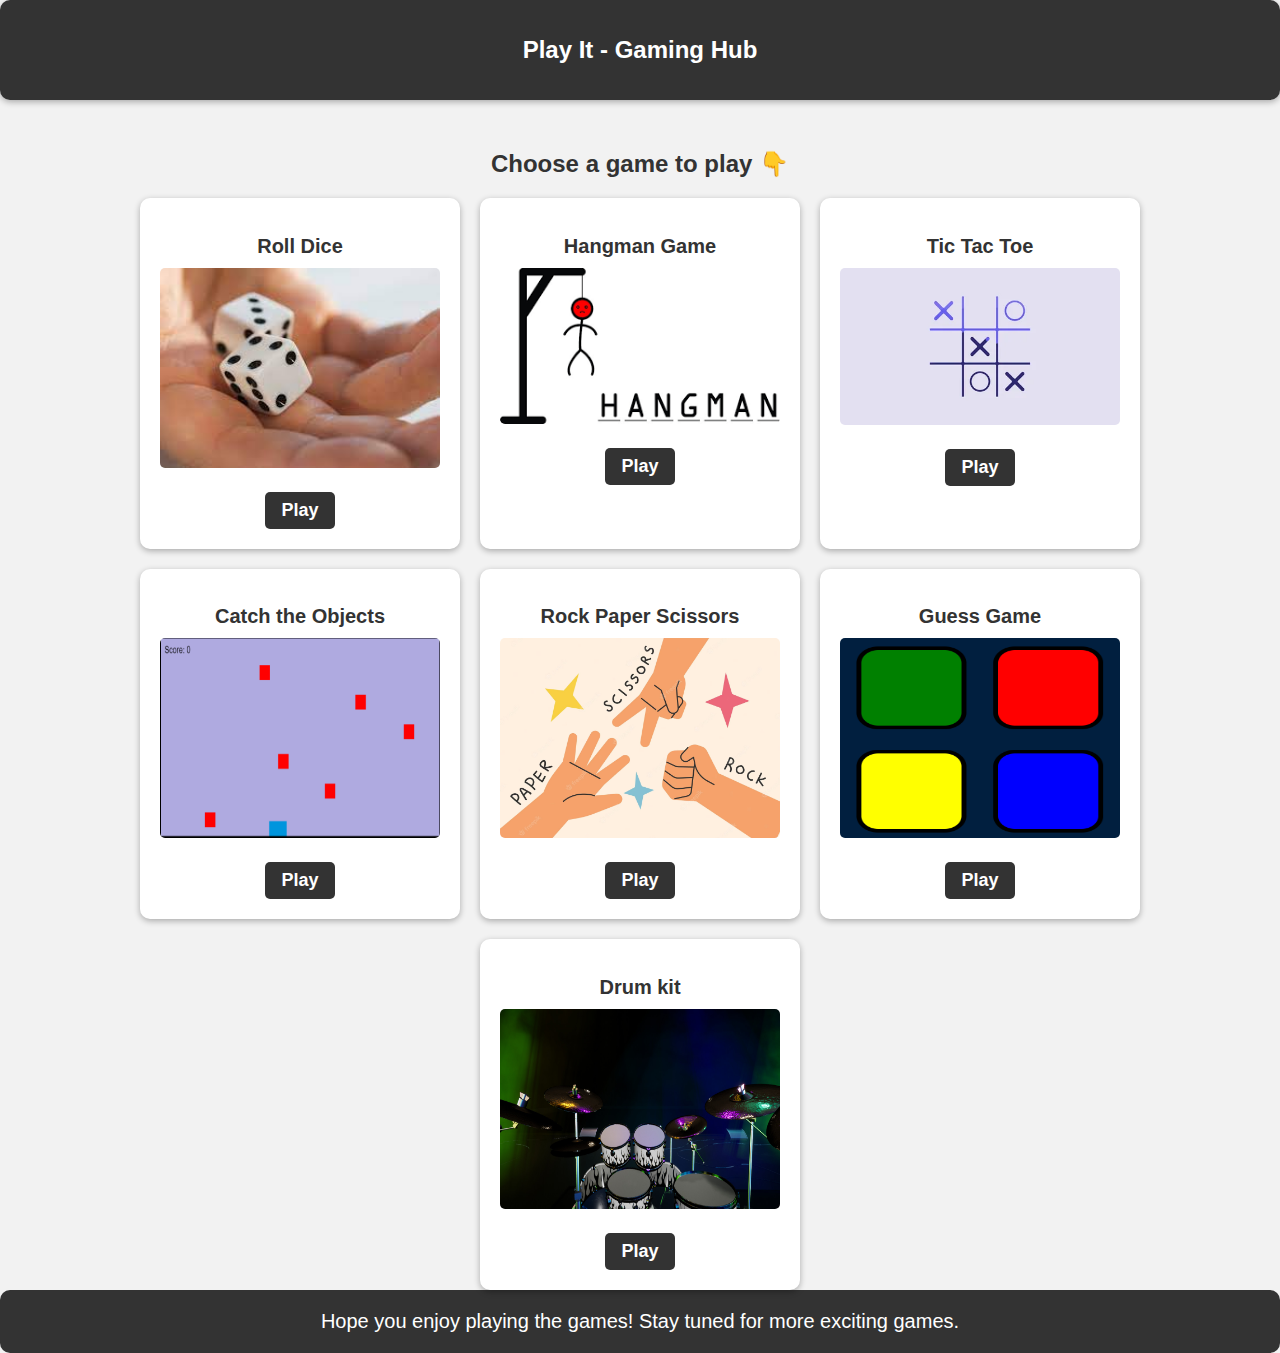
<file: index.html>
<!DOCTYPE html>
<html lang="en">

<head>
    <meta charset="UTF-8">
    <meta name="viewport" content="width=device-width, initial-scale=1.0">
    <title>Play It - Gaming Hub</title>
    <link rel="icon" href="favicon-index.ico">
    <style>
        body {
            background-color: #f2f2f2;
            margin: 0;
            padding: 0;
            font-family: Arial, sans-serif;
        }

        #head {
            display: flex;
            justify-content: center;
            align-items: center;
            background-color: #333;
            color: #fff;
            border-radius: 10px;
            height: 100px;
            box-shadow: 0 2px 6px rgba(0, 0, 0, 0.3);
        }

        h1 {
            font-size: 24px;
        }

        #choose {
            text-align: center;
            margin-top: 50px;
            color: #333;
        }

        h2 {
            color: #333;
            font-size: 24px;
            margin-bottom: 20px;
        }

        #games-container {
            display: flex;
            flex-wrap: wrap;
            justify-content: center;
            gap: 20px;
        }

        .game-card {
            background-color: #fff;
            border-radius: 10px;
            box-shadow: 0 2px 6px rgba(0, 0, 0, 0.3);
            color: #333;
            width: 280px;
            padding: 20px;
            text-align: center;
            transition: transform 0.3s ease-in-out;
        }

        .game-card:hover {
            transform: translateY(-5px);
        }

        .game-card img {
            width: 100%;
            max-height: 200px;
            border-radius: 5px;
            margin-bottom: 20px;
        }

        .game-card h2 {
            font-size: 20px;
            margin-bottom: 10px;
        }

        .game-card a {
            display: inline-block;
            padding: 8px 16px;
            font-size: 18px;
            font-weight: 600;
            text-decoration: none;
            background-color: #333;
            color: #fff;
            border: none;
            border-radius: 5px;
            transition: background-color 0.3s ease;
        }

        .game-card a:hover {
            background-color: #222;
        }

        #footer {
            background-color: #333;
            color: #fff;
            padding: 20px;
            font-size: 20px;
            text-align: center;
            border-radius: 10px;
        }

        #dk{
            height: 300px;
        }

        #co{
            height: 300px;
        }
    </style>
</head>

<body>
    <header>
        <div id="head">
            <h1>Play It - Gaming Hub</h1>
        </div>
    </header>

    <div id="choose">
        <h2>Choose a game to play 👇</h2>
        <div id="games-container">
            <div class="game-card">
                <h2>Roll Dice</h2>
                <img src="images/dice.jpeg" alt="dice game">
                <a href="dice game/dice.html">Play</a>
            </div>
            <div class="game-card">
                <h2>Hangman Game</h2>
                <img src="images\hang.png" alt="hangman game">
                <a href="hangman/hangman.html">Play</a>
            </div>
            <div class="game-card">
                <h2>Tic Tac Toe</h2>
                <img src="images/ttt.webp" alt="tic tac toe game">
                <a href="tic tak toe/tictactoc.html">Play</a>
            </div>
            <div class="game-card">
                <h2>Catch the Objects</h2>
                <img id="co" src="images\catchobjects.png" alt="catch the objects game">
                <a href="catchobjects/catch.html">Play</a>
            </div>
            <div class="game-card">
                <h2>Rock Paper Scissors</h2>
                <img src="images/rockpaperscissor.png" alt="rock paper scissors game">
                <a href="rock/rock.html">Play</a>
            </div>
            <div class="game-card">
                <h2>Guess Game</h2>
                <img src="images/simon.png" alt="guess game">
                <a href="simon/simon.html">Play</a>
            </div>
            <div class="game-card">
                <h2>Drum kit</h2>
                <img id="dk" src="images\drum.png" alt="drum kit">
                <a href="drum kit/drum.html">Play</a>
            </div>
        </div>
    </div>

    <footer id="footer">
        Hope you enjoy playing the games! Stay tuned for more exciting games.
    </footer>
</body>

</html>
</file>
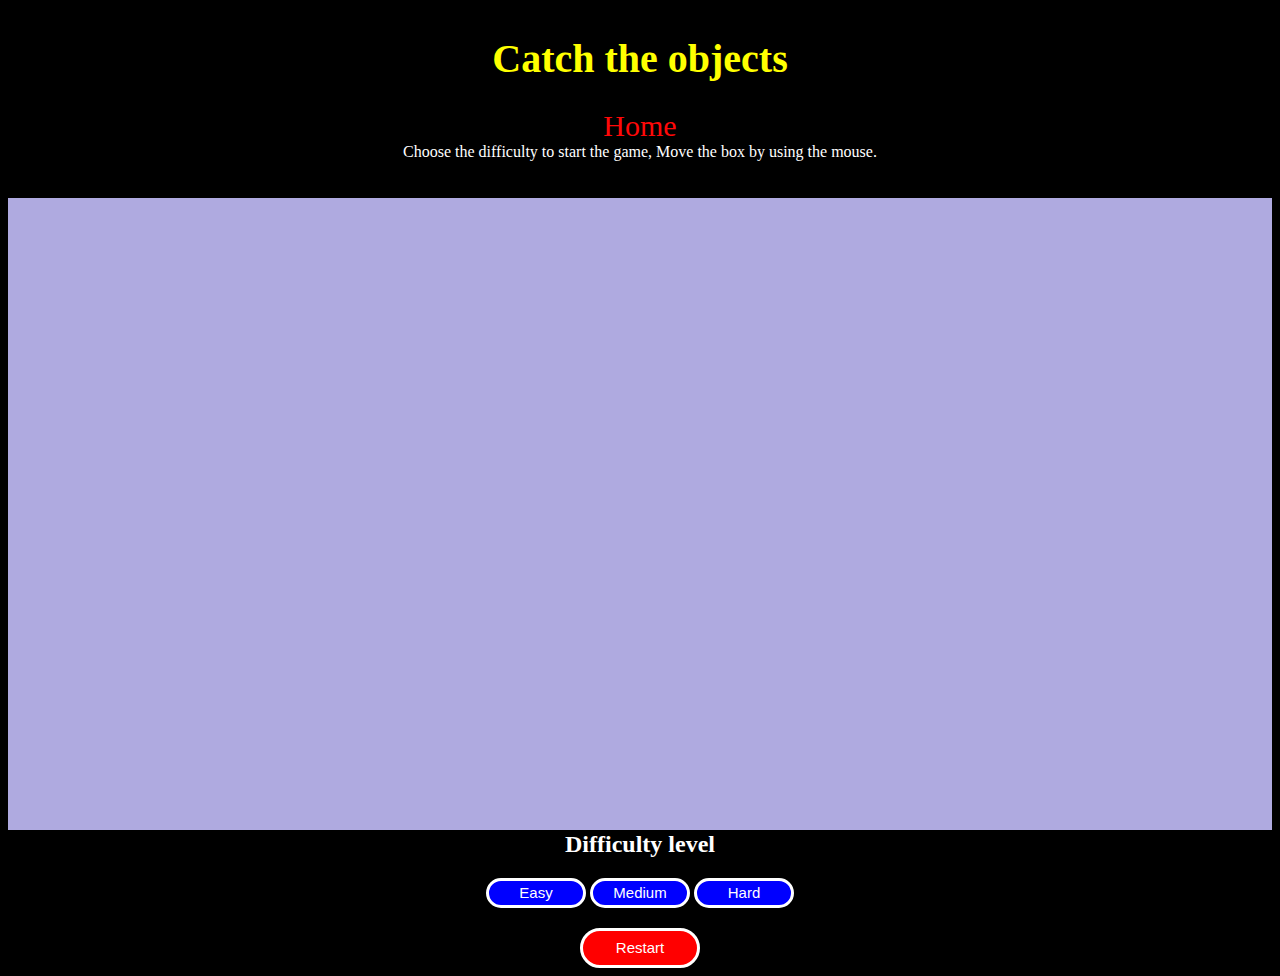
<file: catchobjects/catch.html>
<!DOCTYPE html>
<html>
  <head>
    <title>Catch the Objects</title>
    <link rel="stylesheet" href="style.css">
    <link rel="icon" href="favicon - (9)..ico">
  </head>
  <body>
   <div id="container">
    <h1>Catch the objects</h1>
    <a id="atag" href="/index.html">Home</a>
    <p>Choose the difficulty to start the game, Move the box by using the mouse.</p>
    <canvas id="gameCanvas" width="800" height="400"></canvas>
    <div>
      <h2>Difficulty level</h2>
      <button id="easyButton">Easy</button>
      <button id="mediumButton">Medium</button>
      <button id="hardButton">Hard</button>
    </div>
    <button id="restartButton" disabled>Restart</button>
   </div>
    <script src="script.js"></script>
  </body>
</html>
</file>
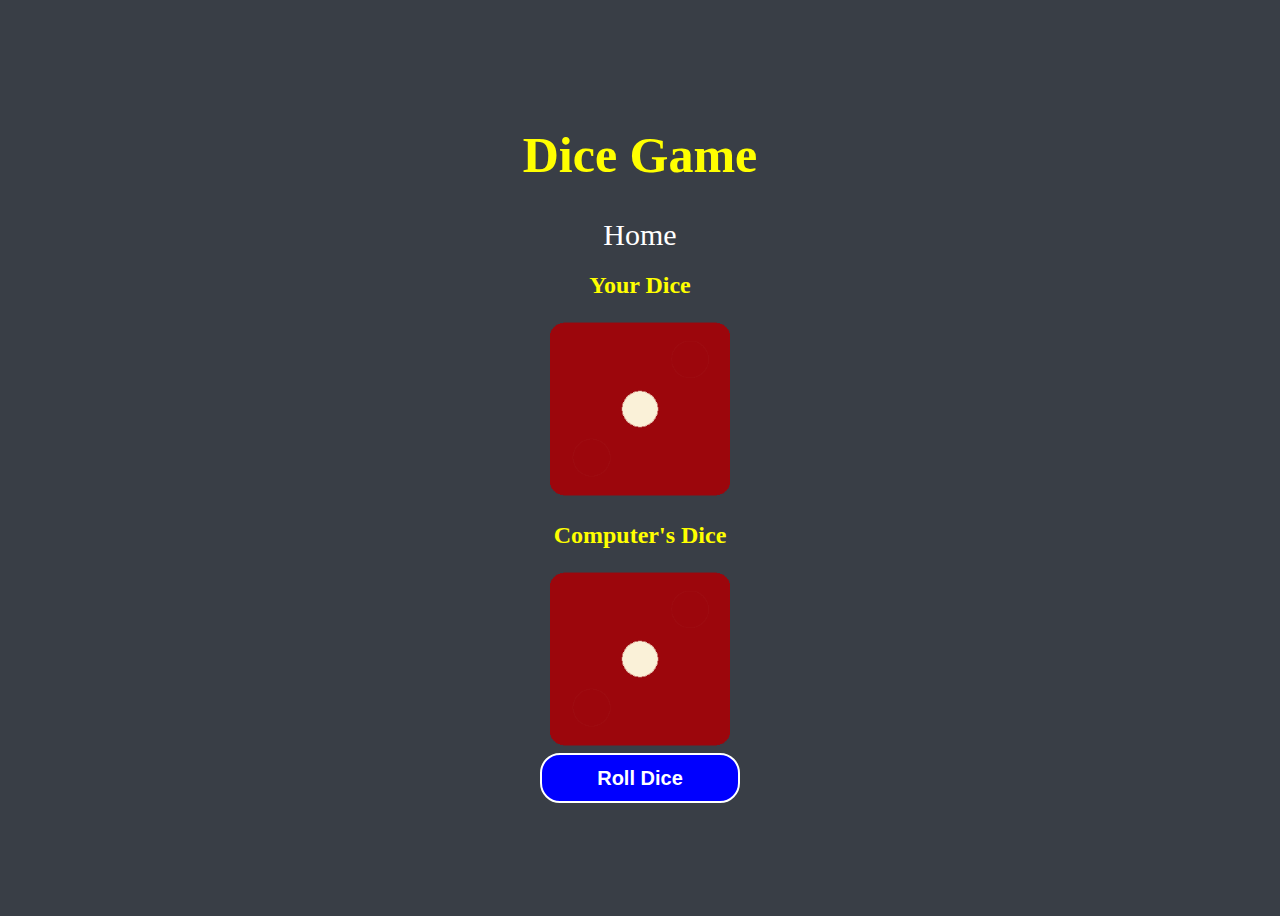
<file: dice game/dice.html>
<!DOCTYPE html>
<html>
<head>
    <title>Dice Game</title>
    <link rel="stylesheet" href="styles.css">
    <link rel="icon" href="favicon - Copy (2).ico">
</head>
<body>
  <div id="container">
    <h1>Dice Game</h1>
    <a id="atag" href="/index.html">Home</a>
    <div>
        <h2>Your Dice</h2>
        <img id="playerDiceImage" class="dice" src="images/dice1.png">
    </div>
    <div>
        <h2>Computer's Dice</h2>
        <img id="computerDiceImage" class="dice" src="images/dice1.png">
    </div>
    <button onclick="rollDice()">Roll Dice</button>
    <div id="result" class="result"></div> 
  </div>
  <script src="index.js"></script>
  </body>
</html>
</file>
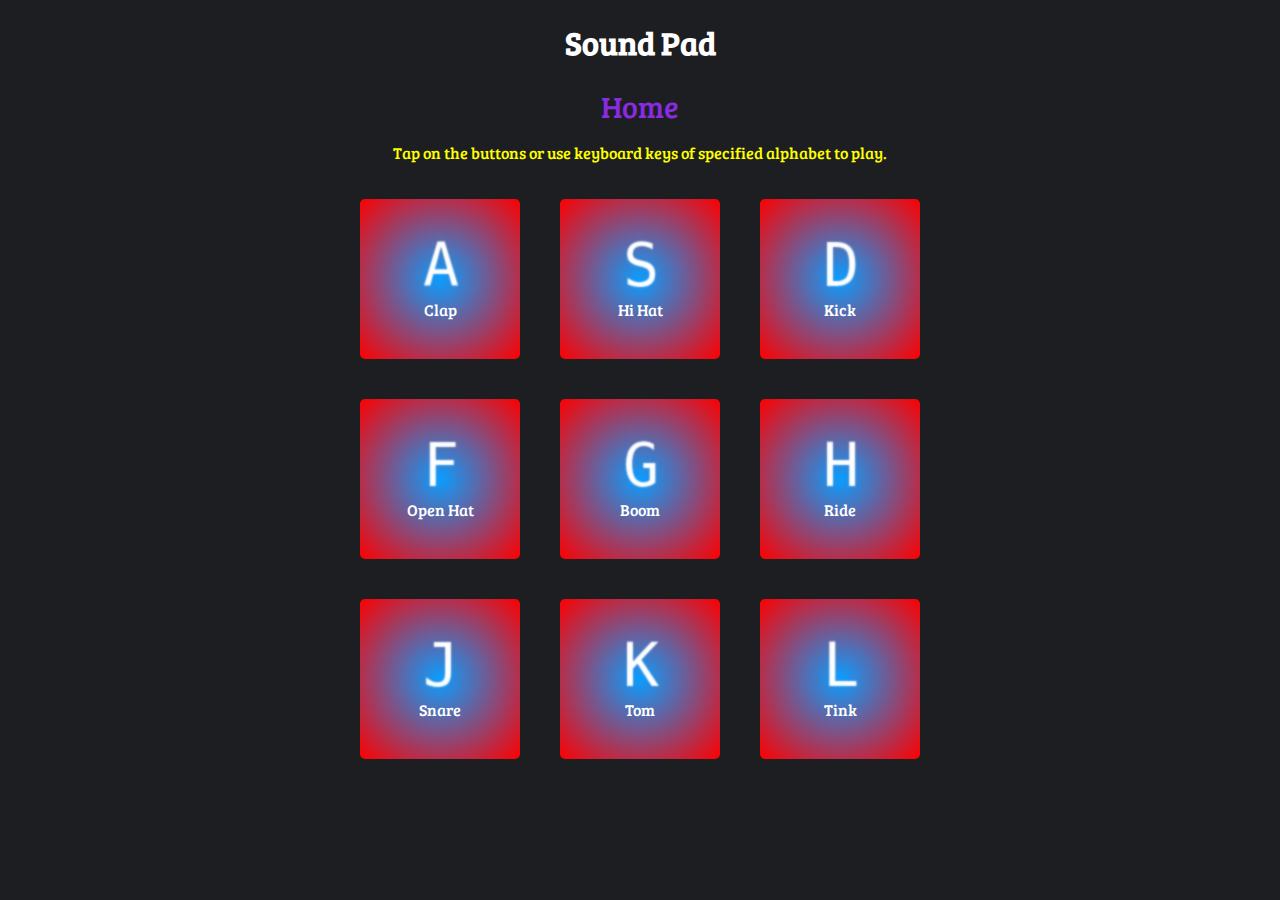
<file: drum kit/drum.html>
<!DOCTYPE html>
<html lang="en">

<head>
  <meta charset="UTF-8">
  <meta http-equiv="X-UA-Compatible" content="IE=edge">
  <meta name="viewport" content="width=device-width, initial-scale=1.0">
  <title>Drum Kit</title>
  <link rel="stylesheet" href="style1.css">
  <link rel="icon" href="favicon - Copy (3).ico">
</head>

<body>
  <h1>Sound Pad</h1>
  <a id="atag" href="/index.html">Home</a>
  <p>Tap on the buttons or use keyboard keys of specified alphabet to play.</p>
  <div class="keys">
    <div data-key="65" class="key"><kbd>A</kbd><span class="sound">Clap</span></div>
    <div data-key="83" class="key"><kbd>S</kbd><span class="sound">Hi Hat</span></div>
    <div data-key="68" class="key"><kbd>D</kbd><span class="sound">Kick</span></div>
    <div data-key="70" class="key"><kbd>F</kbd><span class="sound">Open Hat</span></div>
    <div data-key="71" class="key"><kbd>G</kbd><span class="sound">Boom</span></div>
    <div data-key="72" class="key"><kbd>H</kbd><span class="sound">Ride</span></div>
    <div data-key="74" class="key"><kbd>J</kbd><span class="sound">Snare</span></div>
    <div data-key="75" class="key"><kbd>K</kbd><span class="sound">Tom</span></div>
    <div data-key="76" class="key"><kbd>L</kbd><span class="sound">Tink</span></div>
  </div>

  <audio src="https://s3-us-west-2.amazonaws.com/s.cdpn.io/67723/clap.wav" data-key="83"></audio>
  <audio src="https://s3-us-west-2.amazonaws.com/s.cdpn.io/67723/hihat.wav" data-key="68"></audio>
  <audio src="https://s3-us-west-2.amazonaws.com/s.cdpn.io/67723/kick.wav" data-key="70"></audio>
  <audio src="https://s3-us-west-2.amazonaws.com/s.cdpn.io/67723/openhat.wav" data-key="65"></audio>
  <audio src="https://s3-us-west-2.amazonaws.com/s.cdpn.io/67723/boom.wav" data-key="71"></audio>
  <audio src="https://s3-us-west-2.amazonaws.com/s.cdpn.io/67723/ride.wav" data-key="72"></audio>
  <audio src="https://s3-us-west-2.amazonaws.com/s.cdpn.io/67723/snare.wav" data-key="74"></audio>
  <audio src="https://s3-us-west-2.amazonaws.com/s.cdpn.io/67723/tom.wav" data-key="75"></audio>
  <audio src="https://s3-us-west-2.amazonaws.com/s.cdpn.io/67723/tink.wav" data-key="76"></audio>

  <script src="index.js"></script>
</body>

</html>
</file>
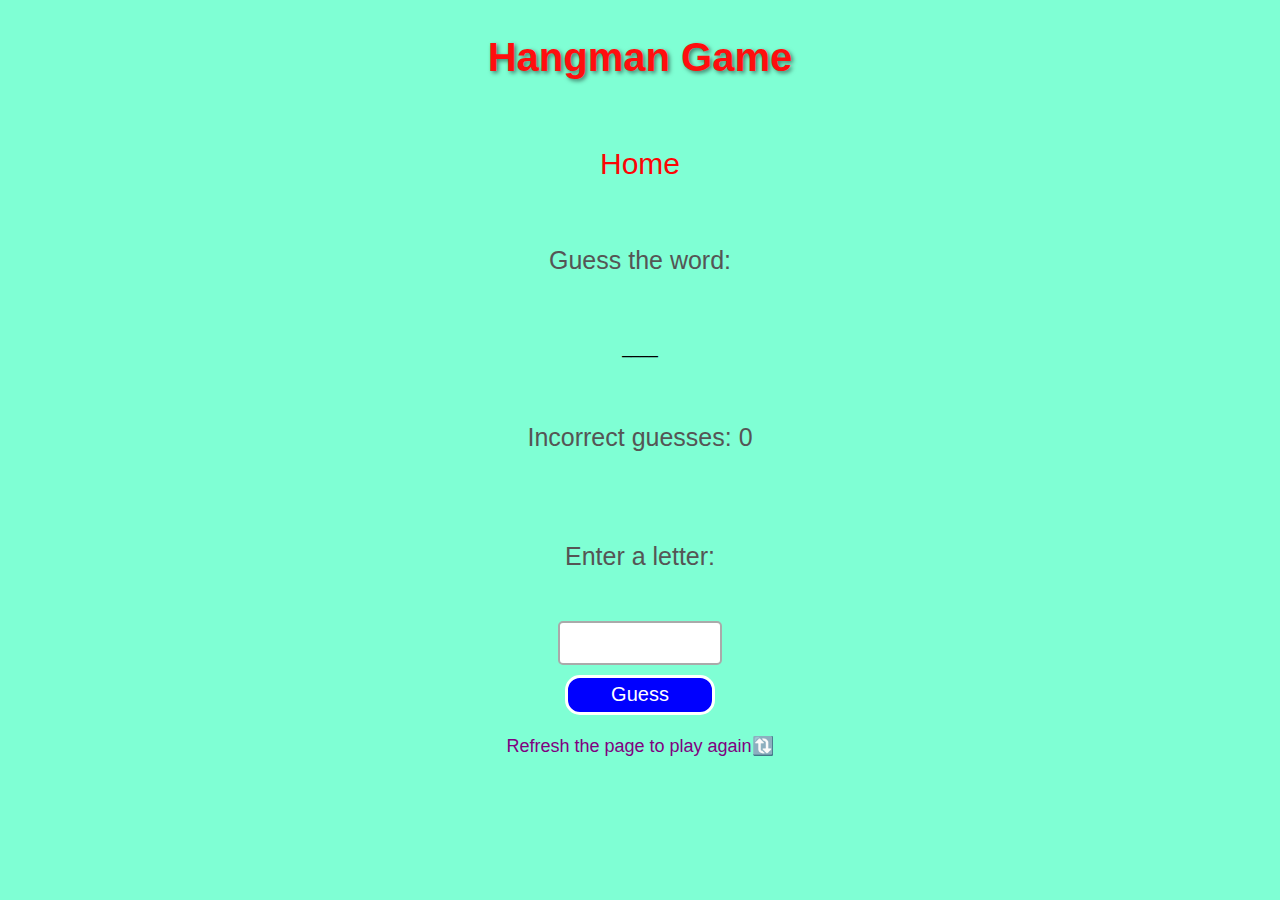
<file: hangman/hangman.html>
<!DOCTYPE html>
<html>
<head>
    <title>Hangman Game</title>
    <link rel="stylesheet" href="styles.css">
    <link rel="icon" href="favicon - Copy (4).ico">
</head>
<body>
 <div id="container">

    
    <h1>Hangman Game</h1>
    <a id="atag" href="/index.html">Home</a>
    <p id="hh">Guess the word:</p>
    <div id="wordDisplay"></div>
    <p>Incorrect guesses: <span id="incorrectGuesses"></span></p>
    <p>Enter a letter:</p>
    <input type="text" id="guessInput">
    <button onclick="checkGuess()">Guess</button>
    <p id="end">Refresh the page to play again🔃</p>
 </div>
<script src="script.js"></script>
    
</body>
</html>
</file>
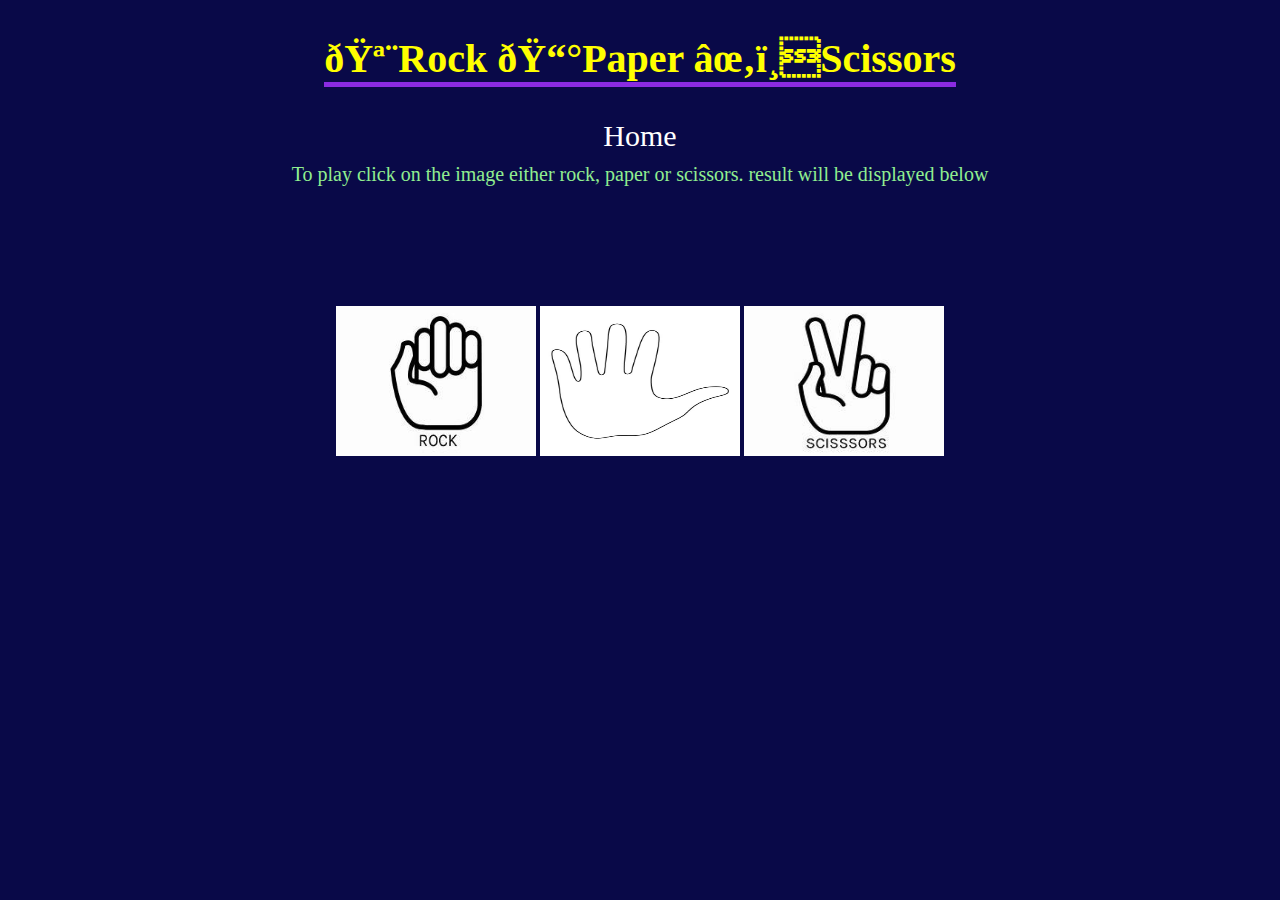
<file: rock/rock.html>
<!DOCTYPE html>
<html>
<head>
  <title>Rock Paper Scissors</title>
  <link rel="stylesheet" href="style.css">
  <link rel="icon" href="favicon - Copy (5).ico">
</head>
<body>
 <div id="container">
   <h1>🪨Rock 📰Paper ✂️Scissors</h1>
   <div id="head">
   <a id="atag" href="/index.html">Home</a>
   </div>
  <p>To play click on the image either rock, paper or scissors. result will be displayed below</p>
  
  <div class="choices">
    <img src="rock.png" alt="Rock" id="rock">
    <img src="paper.png" alt="Paper" id="paper">
    <img src="scissors.png" alt="Scissors" id="scissors">
  </div>

  <div id="result"></div>
 </div>
 <script src="script.js" charset="utf-8"></script>
</body>
</html>
</file>
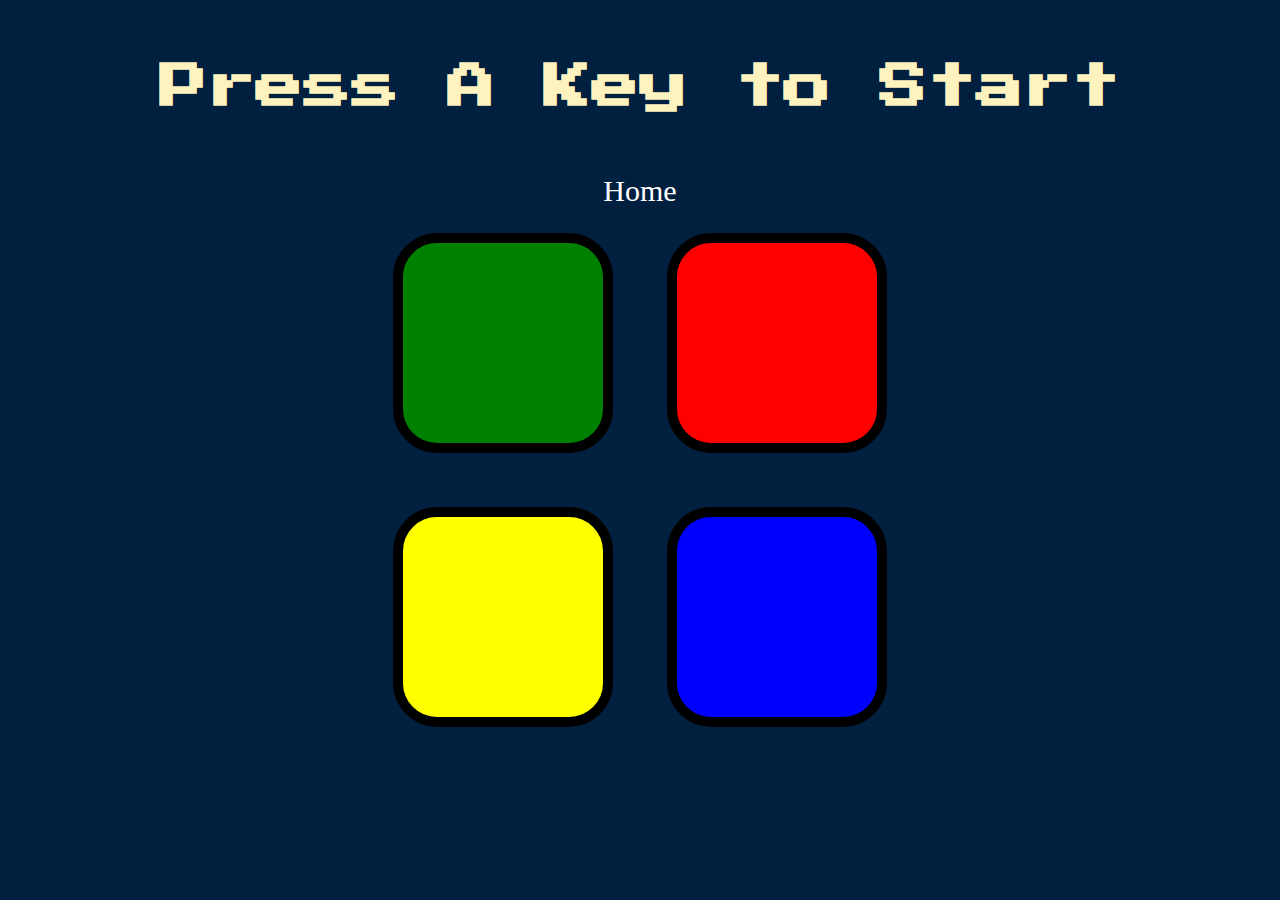
<file: simon/simon.html>
<!DOCTYPE html>
<html lang="en" dir="ltr">

<head>
  <meta charset="utf-8">
  <title>Simon</title>
  <link rel="stylesheet" href="styles.css">
  <link href="https://fonts.googleapis.com/css?family=Press+Start+2P" rel="stylesheet">
  <link rel="icon" href="favicon - Copy (6).ico">
</head>

<body>
  <h1 id="level-title">Press A Key to Start</h1>
  <a id="atag" href="/index.html">Home</a>
  <div class="container">
    <div lass="row">

      <div type="button" id="green" class="btn green">

      </div>

      <div type="button" id="red" class="btn red">

      </div>
    </div>

    <div class="row">

      <div type="button" id="yellow" class="btn yellow">

      </div>
      <div type="button" id="blue" class="btn blue">

      </div>

    </div>

  </div>

  <script src="https://ajax.googleapis.com/ajax/libs/jquery/3.3.1/jquery.min.js"></script>
  <script src="index.js" charset="utf-8"></script>

</body>

</html>
</file>
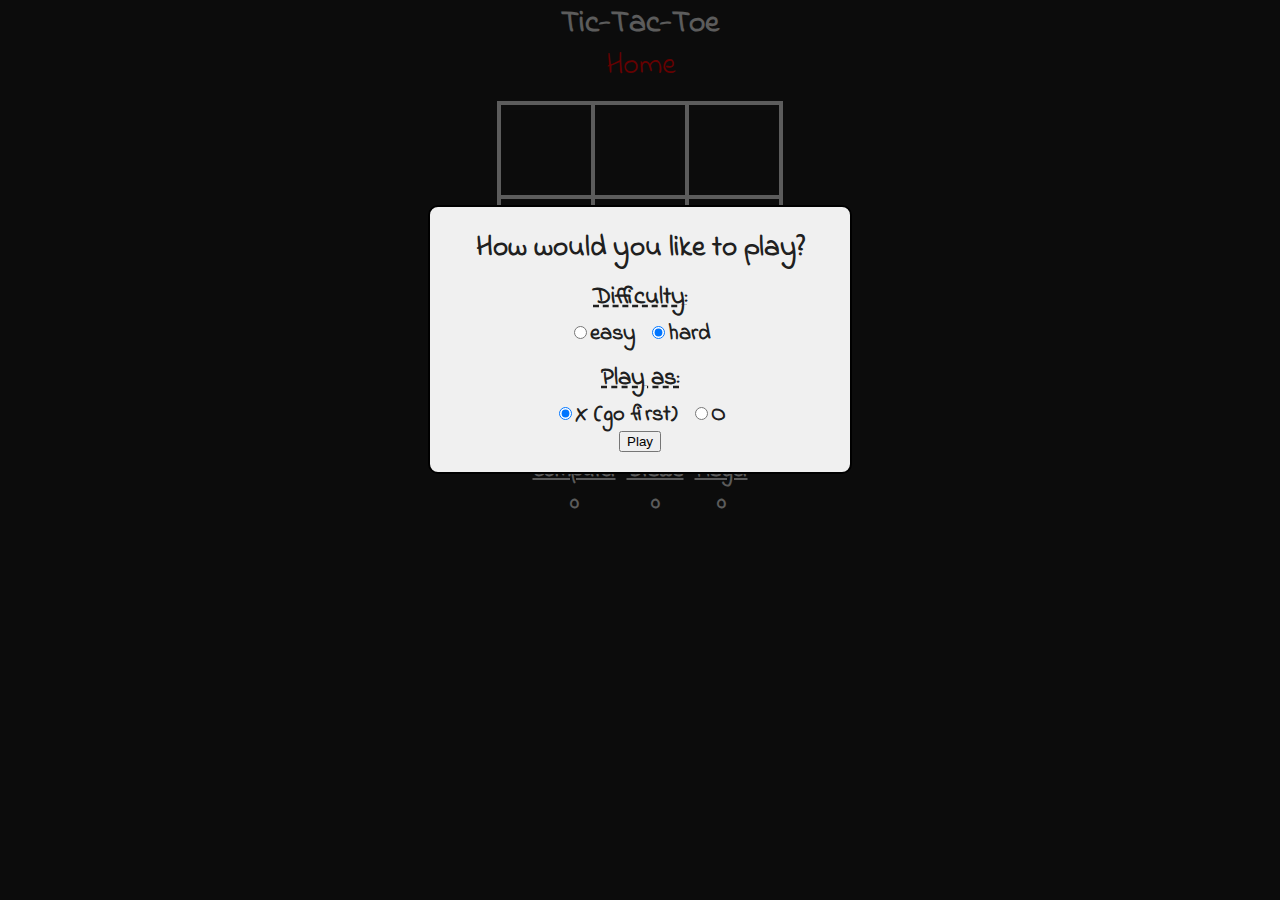
<file: tic tak toe/tictactoc.html>
<html lang="en">
  <head>
    <meta charset="utf-8">
    <meta name="viewport" content="width=device-width, initial-scale=1.0">
    <title>Tic-tac-toe</title>
    <link rel="stylesheet" href="styles.css">
    <link href="https://fonts.googleapis.com/css?family=Indie+Flower" rel="stylesheet">
    <link rel="icon" href="favicon - Copy.ico">
  </head>
  <body onload="initialize()">
    <h1>Tic-Tac-Toe</h1>
    <a id="atag" href="/index.html">Home</a>
    <table id="table_game">
      <tr><td class="td_game"><div id="cell0" onclick="cellClicked(this.id)" class="fixed"></div></td><td class="td_game"><div id="cell1" onclick="cellClicked(this.id)" class="fixed"></div></td><td class="td_game"><div id="cell2" onclick="cellClicked(this.id)" class="fixed"></div></td></tr>
      <tr><td class="td_game"><div id="cell3" onclick="cellClicked(this.id)" class="fixed"></div></td><td class="td_game"><div id="cell4" onclick="cellClicked(this.id)" class="fixed"></div></td><td class="td_game"><div id="cell5" onclick="cellClicked(this.id)" class="fixed"></div></td></tr>
      <tr><td class="td_game"><div id="cell6" onclick="cellClicked(this.id)" class="fixed"></div></td><td class="td_game"><div id="cell7" onclick="cellClicked(this.id)" class="fixed"></div></td><td class="td_game"><div id="cell8" onclick="cellClicked(this.id)" class="fixed"></div></td></tr>
    </table>
    <div id="restart" title="Start new game" onclick="restartGame(true)"><span style="vertical-align:top;position:relative;top:-10px">#</span></div>
    <table>
      <tr><th class="th_list">Computer</th><th class="th_list" style="padding-right:10px;padding-left:10px">Draws</th><th class="th_list">Player</th></tr>
      <tr><td class="td_list" id="computer_score">0</td><td class="td_list" style="padding-right:10px;padding-left:10px" id="tie_score">0</td><td class="td_list" id="player_score">0</td></tr>
    </table>
    <!-- The modal dialog for announcing the winner -->
    <div id="winAnnounce" class="modal">
      <!-- Modal content -->
      <div class="modal-content">
        <span class="close" onclick="closeModal('winAnnounce')">&times;</span>
        <p id="winText"></p>
      </div>
    </div>
    <!-- The dialog for getting feedback from the user -->
    <div id="userFeedback" class="modal">
      <!-- Modal content -->
      <div class="modal-content">
        <p id="questionText"></p>
        <p><button id="yesBtn">Yes</button>&nbsp;<button id="noBtn">No</button></p>
      </div>
    </div>
    <!-- The options dialog -->
    <div id="optionsDlg" class="modal">
      <!-- Modal content -->
      <div class="modal-content">
        <h2>How would you like to play?</h2>
          <h3>Difficulty:</h3>
          <label><input type="radio" name="difficulty" id="r0" value="0">easy&nbsp;</label>
          <label><input type="radio" name="difficulty" id="r1" value="1" checked>hard</label><br>
          <h3>Play as:</h3>
          <label><input type="radio" name="player" id="rx" value="x" checked>X (go first)&nbsp;</label>
          <label><input type="radio" name="player" id="ro" value="o">O<br></label>
          <p><button id="okBtn" onclick="getOptions()">Play</button></p>
      </div>
    </div>
    <script src="script.js"></script> 
  </body>
</html>
</file>
<file: catchobjects/style.css>
body {
  background-color: black;
}

h1 {
  font-size: 40px;
  color: yellow;
  transition: color 0.3s ease-in-out;
}

#container {
  display: flex;
  flex-direction: column;
  align-items: center;
  justify-content: center;
  align-content: center;
  text-align: center;
  gap: 20px;
  color: white;
}

p {
  margin-top: -20px;
  transition: color 0.3s ease-in-out;
}

h2 {
  margin-top: -20px;
  transition: color 0.3s ease-in-out;
}

canvas {
  border: 1px solid #000;
  background-color: rgb(175, 170, 224);
  width: 100%;
  height: auto;
  transition: background-color 0.3s ease-in-out;
}

button {
  height: 30px;
  width: 100px;
  font-size: 15px;
  background-color: blue;
  color: white;
  border: 3px solid white;
  border-radius: 20px;
  cursor: pointer;
  transition: background-color 0.3s ease-in-out, transform 0.3s ease-in-out;
}

button:hover {
  background-color: red;
  transform: scale(1.1);
}

#restartButton {
  background-color: red;
  width: 120px;
  height: 40px;
  transition: background-color 0.3s ease-in-out, transform 0.3s ease-in-out;
}

#atag {
  text-decoration: none;
  color: rgb(255, 8, 8);
  font-size: 30px;
  margin-top: -20px;
  transition: color 0.3s ease-in-out, text-shadow 0.3s ease-in-out;
}

#atag:hover {
  text-shadow: 0 0 5px rgba(255, 255, 255, 0.7),
               0 0 20px rgba(255, 255, 255, 0.9),
               0 0 5px rgba(255, 255, 255, 0.7);
}

canvas {
  border: 1px solid #000;
  background-color: rgb(175, 170, 224);
  width: 100%;
  height: auto;
  transition: background-color 0.3s ease-in-out;
}
</file>
<file: dice game/styles.css>
#container{
  display: flex;
  flex-direction: column;
  align-content: center;
  justify-content: center;
  align-items: center;
  min-height: 100vh;
  margin: 0;
  text-align: center;
  color: yellow;
}

body {
  background-color: #393E46;
}

h1{
  font-size: 50px;
}

.dice {
  width: 180px;
  height: 180px;
}
.result {
  margin-top: 20px;
  text-align: center;
}

#atag {
  text-decoration: none;
  color: white;
  font-size: 30px;
}
#atag:hover {
  text-shadow: 0 0 5px rgba(255, 255, 255, 0.7),
               0 0 20px rgba(255, 255, 255, 0.9),
               0 0 5px rgba(255, 255, 255, 0.7);
}

button {
  width: 200px;
  height: 50px;
  font-weight: 600;
  font-size: 20px;
  background-color: blue;
  color: white;
  border-radius: 20px;
  border: 2px solid white;
  cursor: pointer;
  transition: transform 0.3s ease;
}

button:hover {
  transform: scale(1.1);
}
</file>
<file: drum kit/style1.css>
@import url("https://fonts.googleapis.com/css?family=Bree+Serif");
body {
  font-family: "Bree Serif";
  margin: 0;
  text-align: center;
  color: #fff; /* remove this later */
  background-color: #1d1e22;
}
.keys {
  margin: 0 auto;
  max-width: 600px;
  overflow: hidden;
  cursor: pointer;
}
.key {
  width: 160px;
  height: 160px;
  margin: 20px;
  float: left;
  transition: all 0.07s;
  border-radius: 5px;
  background: rgb(240, 249, 255);
  background: radial-gradient(
    ellipse at center,
    rgb(10, 157, 255) 0%,
    rgb(253, 0, 0) 100%
  );
}
.playing {
  box-shadow: 0 0 30px 0 rgba(255, 255, 255, 0.3);
  background: rgb(240, 249, 255);
  background: radial-gradient(
    ellipse at center,
    rgba(240, 249, 255, 1) 0%,
    rgba(0, 180, 227, 1) 100%
  );
}

kbd {
  display: block;
  padding-top: 30px;
  font-size: 60px;
  color: transparent;
  text-shadow: 1px 1px 2px #fff;
}

#atag {
  text-decoration: none;
  color: blueviolet;
  font-size: 30px;
}
p{
  color: yellow;
}

#atag:hover {
  text-shadow: 0 0 5px rgba(255, 255, 255, 0.7),
               0 0 20px rgba(255, 255, 255, 0.9),
               0 0 5px rgba(255, 255, 255, 0.7);
}
</file>
<file: hangman/styles.css>
body {
    text-align: center;
    font-family: Arial, sans-serif;
    background-color: aquamarine;
}

h1 {
    color: rgb(255, 14, 14);
    font-size: 40px;
    text-shadow: 2px 2px 4px rgba(0, 0, 0, 0.5);
    transition: color 0.3s ease-in-out;
}

p {
    font-size: 25px;
    color: #555;
}

#guessInput {
    margin-top: -15px;
    width: 150px;
    height: 30px;
    border: 2px solid #aaa;
    border-radius: 5px;
    padding: 5px;
    transition: border-color 0.3s ease-in-out;
}

button {
    width: 150px;
    height: 40px;
    margin-top: -30px;
    font-size: 20px;
    background-color: blue;
    color: white;
    border: 3px solid white;
    border-radius: 15px;
    cursor: pointer;
    transition: background-color 0.3s ease-in-out, transform 0.3s ease-in-out;
}

button:hover {
    background-color: navy;
    transform: scale(1.05);
}

#container {
    display: flex;
    flex-direction: column;
    align-items: center;
    justify-content: center;
    align-content: center;
    gap: 40px;
}

#message {
    color: purple;
    font-weight: 600;
    transition: color 0.3s ease-in-out;
}

#end {
    color: purple;
    margin-top: -20px;
    font-size: 18px;
}

#head {
    display: flex;
    flex-direction: row;
    justify-content: center;
    font-size: 40px;
    margin-top: -60px;
    transition: font-size 0.3s ease-in-out;
}

a {
    color: rgb(252, 5, 5);
    text-decoration: none;
    font-size: 30px;
    transition: color 0.3s ease-in-out;
}

a:hover {
    color: blueviolet;
    text-shadow: 0 0 5px rgba(255, 255, 255, 0.7),
                 0 0 20px rgba(255, 255, 255, 0.9),
                 0 0 5px rgba(255, 255, 255, 0.7);
}
</file>
<file: rock/style.css>
body{
  background-color: rgb(9, 9, 72);
}
#container{
  display: flex;
  flex-direction: column;
  align-items: center;
  align-content: center;
  justify-content: center;
  text-align: center;
  gap: 100px;
  color: white;
}

h1{
  font-size: 40px;
  border-bottom: 5px solid blueviolet;
  color: yellow;
}

p{
  margin-top: -90px;
  font-size: 20px;
  color: lightgreen;
}


.choices img {
    width: 100px;
    height: 100px;
    cursor: pointer;
  }

  
  #result {
    margin-top: -50px;
    font-weight: bold;
    font-size: 40px;
    color: orangered;
  }

#choices{
  border: 5px solid red;
}

#head{
  display: flex;
  flex-direction: row;
  justify-content: center;
  font-size: 40px;
  margin-top: -95px;
}

#atag {
  text-decoration: none;
  color: white;
  font-size: 30px;
}

#atag:hover {
  text-shadow: 0 0 5px rgba(255, 255, 255, 0.7),
               0 0 20px rgba(255, 255, 255, 0.9),
               0 0 5px rgba(255, 255, 255, 0.7);
}

#rock, #paper, #scissors {
  height: 150px;
  width: 200px;
  transition: transform 0.3s ease;
}

#rock:hover, #paper:hover, #scissors:hover {
  transform: scale(1.1);
}
</file>
<file: simon/styles.css>
body {
  text-align: center;
  background-color: #011F3F;
}

#level-title {
  font-family: 'Press Start 2P', cursive;
  font-size: 3rem;
  margin:  5%;
  color: #FEF2BF;
}

.container {
  display: block;
  width: 50%;
  margin: auto;

}

.btn {
  margin: 25px;
  display: inline-block;
  height: 200px;
  width: 200px;
  border: 10px solid black;
  border-radius: 20%;
}

.game-over {
  background-color: red;
  opacity: 0.8;
}

.red {
  background-color: red;
}

.green {
  background-color: green;
}

.blue {
  background-color: blue;
}

.yellow {
  background-color: yellow;
}

.pressed {
  box-shadow: 0 0 20px white;
  background-color: grey;
}

#atag {
  text-decoration: none;
  color: white;
  font-size: 30px;
}

#atag:hover {
  text-shadow: 0 0 5px rgba(255, 255, 255, 0.7),
               0 0 20px rgba(255, 255, 255, 0.9),
               0 0 5px rgba(255, 255, 255, 0.7);
}
</file>
<file: tic tak toe/styles.css>
body {
    background-color: rgb(32, 32, 32);
    background-image: url("https://janschreiber.github.io/img2/black-chalk.jpg");
    color: rgb(230, 230, 230);
    text-align: center;
    font-family: 'Indie Flower', 'Comic Sans', cursive;
    font-size: 0.7em;
}
h1 {
    line-height: 1em;
    margin-bottom: 0;
    padding-bottom: 5px;
    font-size: 2.8em;
    font-weight: bold;
}
h2 {
    font-size: 1.3em;
    font-weight: bold;
    padding: 0;
    margin: 0;

}
h3 {
    font-size: 1.1em;
    text-decoration: underline;
    text-decoration-style: dashed;
    padding: 0;
    margin: 10px 0 2px 0;
}
table {
    margin: 2% auto;
    border-collapse: collapse;
}
#table_game {
    position: relative;
    font-size: 120px;
    margin: 1% auto;
    border-collapse: collapse;
}
.td_game {
    border: 4px solid rgb(230, 230, 230);
    width: 90px;
    height: 90px;
    padding: 0;
    vertical-align: middle;
    text-align: center;
}
.fixed {
    width: 90px;
    height: 90px;
    line-height: 90px;
    display: block;
    overflow: hidden;
    cursor: pointer;
}
.td_list {
    text-align: center;
    font-size: 1.3em;
    font-weight: bold;
}
.th_list {
    font-size: 1.3em;
    font-weight: bold;
    text-align: center;
    text-decoration: underline;
}
#restart {
    font-size: 3em;
    width: 1em;
    height: 0.9em;
    cursor: pointer;
    margin: 0 auto;
    overflow: hidden;
}
.x {
    color: darksalmon;
    position: relative;
    top: -8px;
    font-size: 1.2em;
    cursor: default;
}
.o {
    color: aquamarine;
    position: relative;
    top: -7px;
    font-size: 1.0em;
    cursor: default;
}

/* modal background */
.modal {
    display: none;
    position: fixed;
    z-index: 1;
    left: 0;
    top: 0;
    width: 100%;
    height: 100%;
    overflow: auto; /* enable scroll if needed */
    background-color: black; /* fallback color */
    background-color: rgba(0, 0, 0, 0.6);
}

/* modal content */
.modal-content {
    background-color: rgb(240, 240, 240);
    color: rgb(32, 32, 32);
    font-size: 2em;
    font-weight: bold;
    /* 16 % from the top and centered */
    margin: 16% auto;
    padding: 20px;
    border: 2px solid black;
    border-radius: 10px;
    width: 380px;
    max-width: 80%;
}
.modal-content p {
    margin: 0;
    padding: 0;
}

/* close button for modal dialog */
.close {
    color: rgb(170, 170, 170);
    float: right;
    position: relative;
    top: -25px;
    right: -10px;
    font-size: 34px;
    font-weight: bold;
}
.close:hover,
.close:focus {
    color: black;
    text-decoration: none;
    cursor: pointer;
}

.win-color {
    background-color: rgb(240, 240, 240);
}


#atag {
    text-decoration: none;
    color: rgb(255, 0, 0);
    font-size: 30px;
}

#atag:hover {
    text-shadow: 0 0 5px rgba(255, 255, 255, 0.7),
                 0 0 20px rgba(255, 255, 255, 0.9),
                 0 0 5px rgba(255, 255, 255, 0.7);
}
</file>
